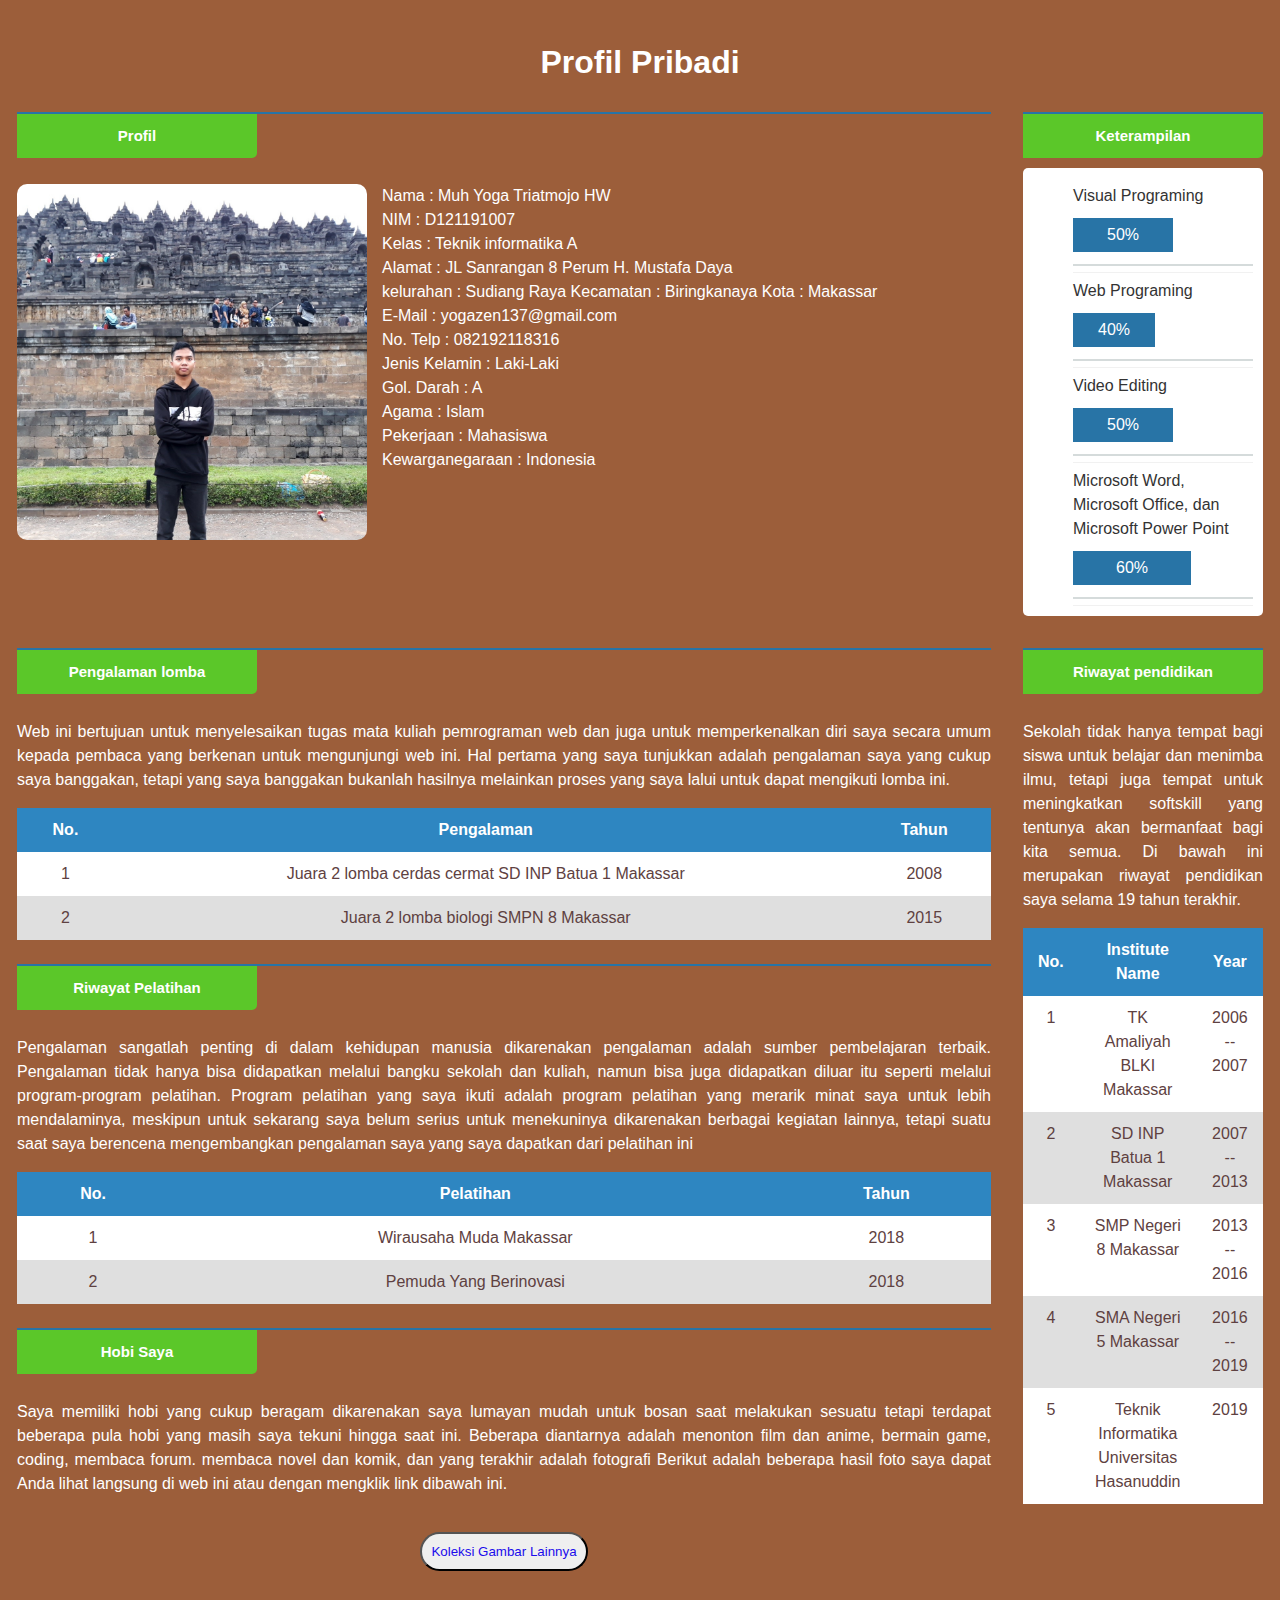
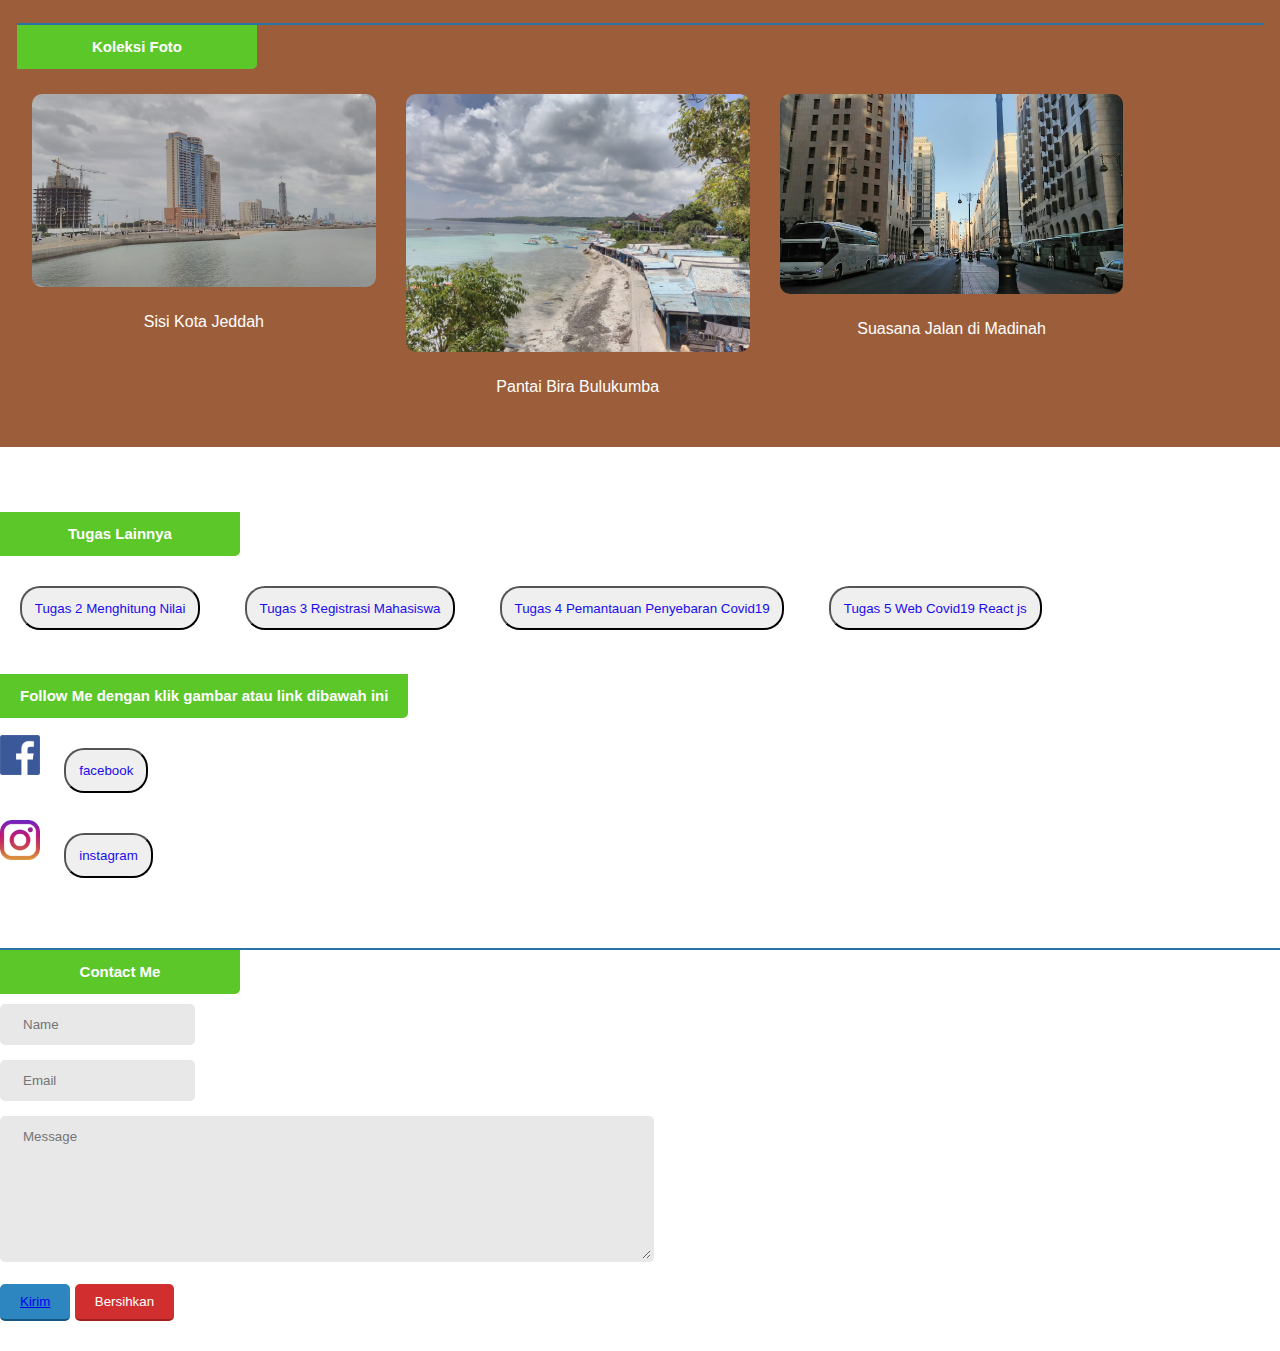
<file: index.html>
<!DOCTYPE html>
<html lang="en">
<head>
    <meta charset="UTF-8">
    <meta name="viewport" content="width=device-width, initial-scale=1.0">
    <meta http-equiv="X-UA-Compatible" content="ie=edge">
    <title>Profil Pribadi</title>
    <link rel="stylesheet" href="css/index.css">
</head>
<body>

    <div class="container">
        <center>
        <h1>Profil Pribadi</h1>
        </center>

        <!-- Table Container -->
        <table class="table-container">
            <tr>
                <!-- My Profile -->
                <td class="profile">
                    <hr>
                    <h1 class="title">Profil</h1>

                    <div>
                        <img src="/images/Saya.jpeg" alt="">
                        <span>
                            <p> Nama                : Muh Yoga Triatmojo HW <br/>
                                NIM                 : D121191007<br/>
                                Kelas               : Teknik informatika A <br/>
                                Alamat              : JL Sanrangan 8 Perum H. Mustafa Daya<br/>
                                kelurahan           : Sudiang Raya
                                Kecamatan           : Biringkanaya
                                Kota                : Makassar <br/>
                                E-Mail              : yogazen137@gmail.com <br/>
                                No. Telp            : 082192118316 <br/>
                                Jenis Kelamin       : Laki-Laki <br/>
                                Gol. Darah          : A <br/>
                                Agama               : Islam <br/>
                                Pekerjaan           : Mahasiswa <br/>
                                Kewarganegaraan     : Indonesia

                            </p>
                        </span>
                    </div>

                </td>

                <!-- My Skill -->
                <td class="skill">
                    <hr>
                    <h1 class="title">Keterampilan</h1> 
                    <div class="content">

                    <ul>
                        <li>
                           Visual Programing
                           <div class="level" style="width:50%;">
                            50%
                           </div>
                           <div class="garisku">
                            <hr>
                        </div>
                        </li>

                        <li>
                            Web Programing
                            <div class="level" style="width:40%;">
                            40%
                            </div>
                            <div class="garisku">
                                <hr>
                            </div>
                        </li>

                        <li>
                            Video Editing
                            <div class="level" style="width:50%;">
                            50%
                            </div>
                            <div class="garisku">
                                <hr>
                            </div>
                        </li>

                        <li>
                            Microsoft Word, Microsoft Office, dan Microsoft Power Point
                            <div class="level" style="width:60%;">
                            60%
                            </div>
                            <div class="garisku">
                                <hr>
                            </div>
                        </li>
                    </ul>  

                    </div>

                                    
                </td>

            </tr>
            
            <tr>
                <!-- My Experience -->
                <td>
                    <hr>
                    <h1 class="title">Pengalaman lomba</h1> 
                   
                    <div>
                        <p align="justify">Web ini bertujuan untuk menyelesaikan tugas mata kuliah pemrograman web dan juga untuk memperkenalkan diri saya 
                            secara umum kepada pembaca yang berkenan untuk mengunjungi web ini. Hal pertama yang saya tunjukkan adalah pengalaman saya 
                            yang cukup saya banggakan, tetapi yang saya banggakan bukanlah hasilnya melainkan proses yang saya lalui untuk dapat mengikuti lomba ini.</p>
                    </div>

                    <table class="table">
                        <tr>
                            <th>No.</th>
                            <th>Pengalaman</th>
                            <th>Tahun</th>
                        </tr>

                        <tr>
                           
                            <td>1</td>
                            <td>Juara 2 lomba cerdas cermat SD INP Batua 1 Makassar</td>
                            <td>2008  </td>
                        </tr>

                        <tr>
                            
                            <td>2</td>
                            <td>Juara 2 lomba biologi SMPN 8 Makassar</td>
                            <td>2015</td>
                        </tr> 

                    </table>
                    <br>
                    <hr>
                    <h1 class="title">Riwayat Pelatihan</h1>
                    <div>
                        <p align="justify">Pengalaman sangatlah penting di dalam kehidupan manusia dikarenakan pengalaman adalah sumber pembelajaran terbaik. 
                        Pengalaman tidak hanya bisa didapatkan melalui bangku sekolah dan kuliah, namun bisa juga didapatkan diluar itu
                        seperti melalui program-program pelatihan. Program pelatihan yang saya ikuti adalah program pelatihan yang merarik minat saya untuk lebih 
                        mendalaminya, meskipun untuk sekarang saya belum serius untuk menekuninya dikarenakan berbagai kegiatan lainnya, tetapi suatu saat saya berencena mengembangkan
                        pengalaman saya yang saya dapatkan dari pelatihan ini</p>
                    </div>
                    
                    <table class="table">
                        <tr>
                            <th>No.</th>
                            <th>Pelatihan</th>
                            <th>Tahun</th>
                        </tr>

                        <tr>
                            <td>1</td>
                            <td>Wirausaha Muda Makassar</td>
                            <td>2018</td>
                        </tr>

                        <tr>
                            <td>2</td>
                            <td>Pemuda Yang Berinovasi</td>
                            <td>2018</td>
                        </tr>
            
                    </table>
                    <br>
                    <hr>
                    <h1 class="title">Hobi Saya</h1>
                    <div>
                        <p align="justify">Saya memiliki hobi yang cukup beragam dikarenakan saya lumayan mudah untuk bosan saat melakukan sesuatu tetapi terdapat 
                        beberapa pula hobi yang masih saya tekuni hingga saat ini. Beberapa diantarnya adalah menonton film dan anime, bermain game, coding, membaca forum. membaca novel dan komik, dan yang terakhir adalah fotografi
                        Berikut adalah beberapa hasil foto saya dapat Anda lihat langsung di web ini atau dengan mengklik link dibawah ini.
                        <center>
                        <a href= "index2.html" ><input type="button" value="Koleksi Gambar Lainnya" class="tombol"></a>
                    </center>
                    </div>
                </td>

                <!-- My Education -->
                <td>
                    <hr>
                    <h1 class="title">Riwayat pendidikan</h1> 
                   
                    <div>
                        <p align="justify">Sekolah tidak hanya tempat bagi siswa untuk belajar dan menimba ilmu, tetapi juga tempat untuk meningkatkan 
                            softskill yang tentunya akan bermanfaat bagi kita semua. Di bawah ini merupakan riwayat pendidikan saya selama 19 tahun terakhir.</p>
                    </div>

                    <table class="table">
                        <tr>
                            <th>No.</th>
                            <th>Institute Name</th>
                            <th>Year</th>
                        </tr>

                        <tr>
                            <td>1</td>
                            <td>TK Amaliyah BLKI Makassar</td>
                            <td>2006 -- 2007 </td> 

                        <tr>
                            <td>2</td>
                            <td>SD INP Batua 1 Makassar</td>
                            <td>2007 -- 2013  </td>
                        </tr>

                        <tr>
                            <td>3</td>
                            <td>SMP Negeri 8 Makassar</td>
                            <td>2013 -- 2016  </td>
                        </tr>

                        <tr>
                            <td>4</td>
                            <td>SMA Negeri 5 Makassar</td>
                            <td>2016 -- 2019</td>
                        </tr>

                        <tr>
                            <td>5</td>
                            <td>Teknik Informatika Universitas Hasanuddin</td>
                            <td>2019</td>
                        </tr>

                    </table>

                </td>

            </tr>

              
            <tr>
                <!-- My Project -->
                <td class="project" colspan="2">
                    <hr>
                    <h1 class="title">Koleksi Foto</h1> 

                    <div>
                        <div class="content">
                            <img src="/images/Bangunan.jpeg" alt="">
                            <p>Sisi Kota Jeddah</p>
                        </div>
    
                        <div class="content">
                            <img src="images/Pasir.jpeg" alt="">
                            <p>Pantai Bira Bulukumba</p>
                        </div>
    
                        <div class="content">
                            <img src="/images/Jalanan.jpeg" alt="">
                            <p>Suasana Jalan di Madinah</p>
                        </div>
    
                    </div>

                </td>
            </tr>

        </table>
    </div>
 
    <footer>
        <div class="container">
            <h1 class="title">Tugas Lainnya</h1>
            <div class="input">
                <a href= "index4.html" ><input type="button" value="Tugas 2 Menghitung Nilai" class="tombol"></a>
                <a href= "index5.html" ><input type="button" value="Tugas 3 Registrasi Mahasiswa" class="tombol"></a>
                <a href= "index6.html" ><input type="button" value="Tugas 4 Pemantauan Penyebaran Covid19" class="tombol"></a>
                <a href= "https://yogahadhi.github.io/covid-react/" ><input type="button" value="Tugas 5 Web Covid19 React js" class="tombol"></a>
            </div><br>
            <h1 class="title">Follow Me dengan klik gambar atau link dibawah ini</h1>
            
        <div class="input">
                    <a href="https://facebook.com/yoga.triatmojo.1"><img src="images/facebook.png" alt=""width="40px"></a>
                    <a href= "https://facebook.com/yoga.triatmojo.1" ><input type="button" value="facebook" class="tombol"></a>
        
            <br>
        <div class="input">
                <a href="https://instagram.com/yogathadhi/"><img src="/images/ig.png" alt=""width="40px"></a>
                <a href= "https://instagram.com/yogathadhi/" ><input type="button" value="instagram" class="tombol"></a>

        </div>

    </div>
   
        <div class="container">
            <form action="index.html" method="post">

                <hr>
                    <h1 class="title">Contact Me</h1>

                <div class="form-group">
                    <input type="text" name="" value="" placeholder="Name">
                </div>

                <div class="form-group">
                    <input type="text" name="" value="" placeholder="Email">
                </div>

                <div class="form-group">
                    <textarea name="name" id="" cols="80" rows="8" placeholder="Message"></textarea>
                </div>

                <div class="form-group">
                   <button type ="submit" name="button"><a href="index3.html"> Kirim</a></button>
                   <button type="reset" name="button">Bersihkan</button>
                </div>

            </form>

        </div>
    </footer>
</body>
</html>
</file>
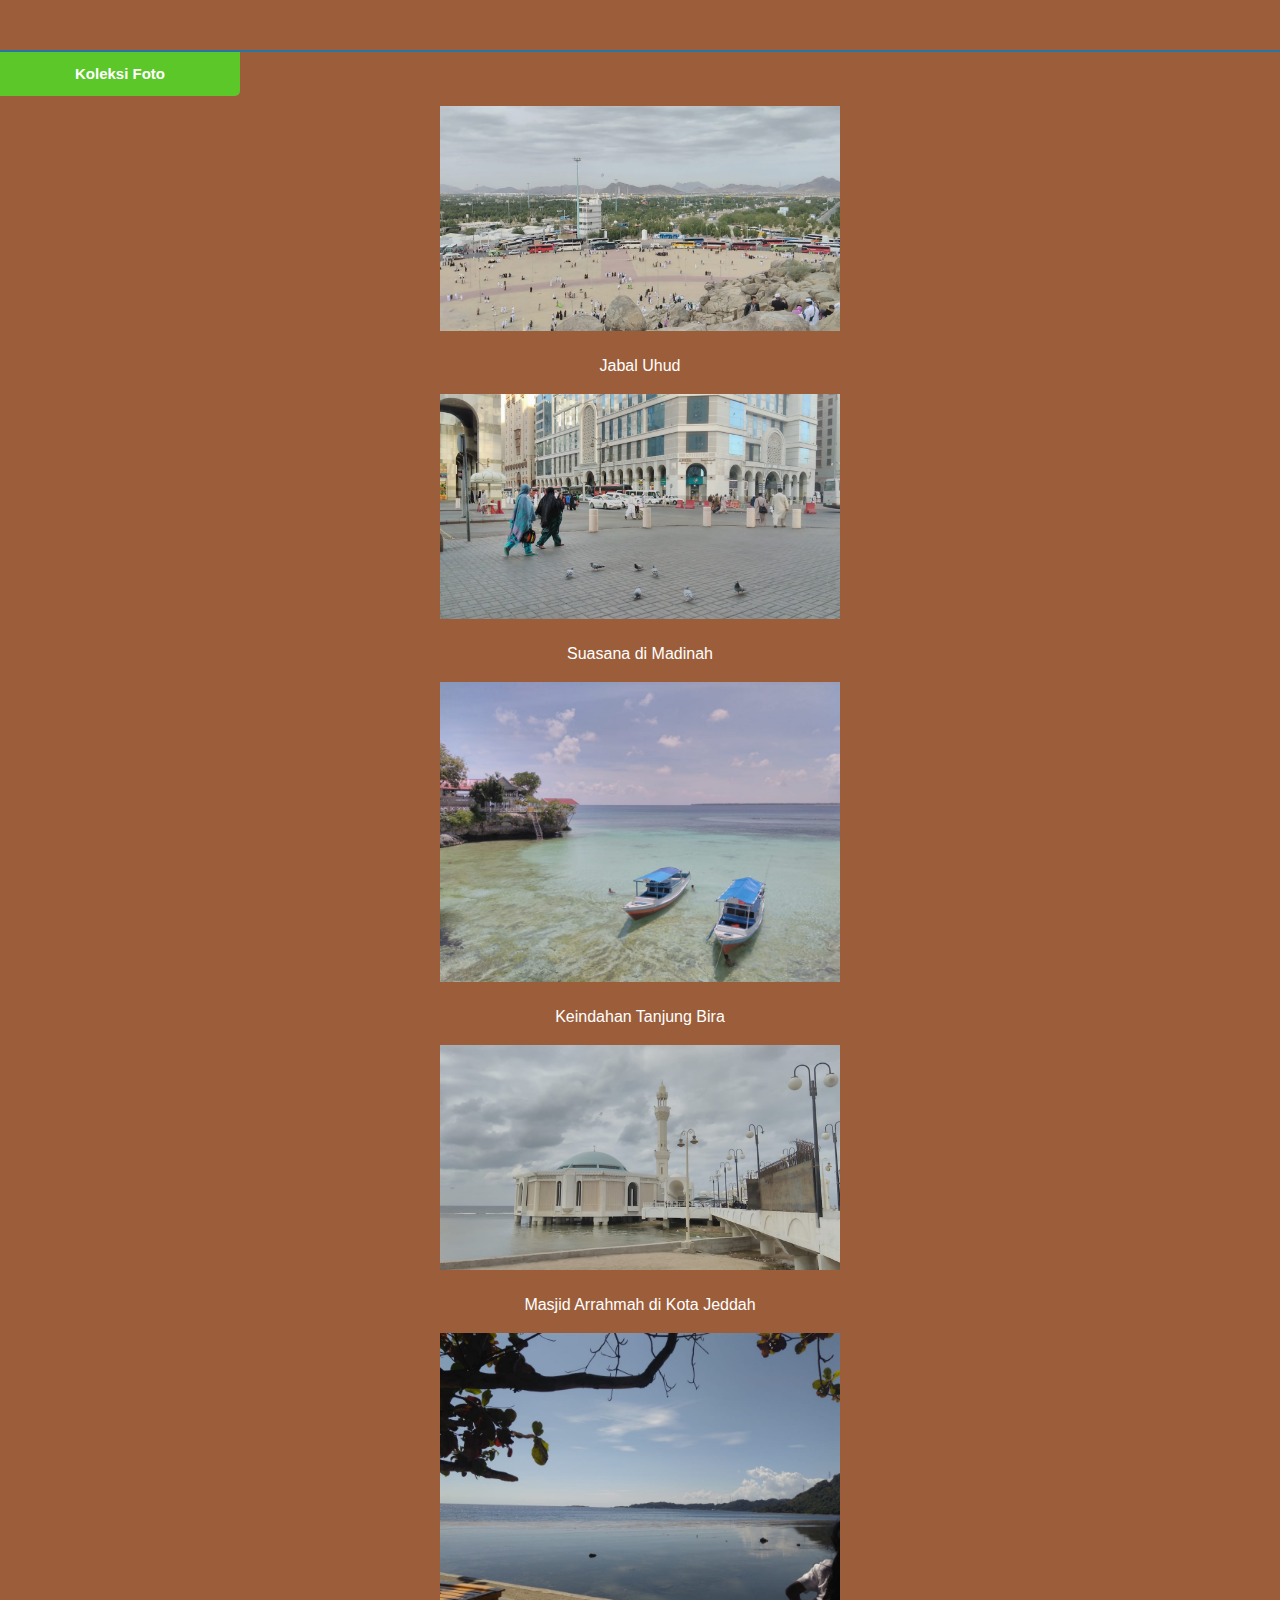
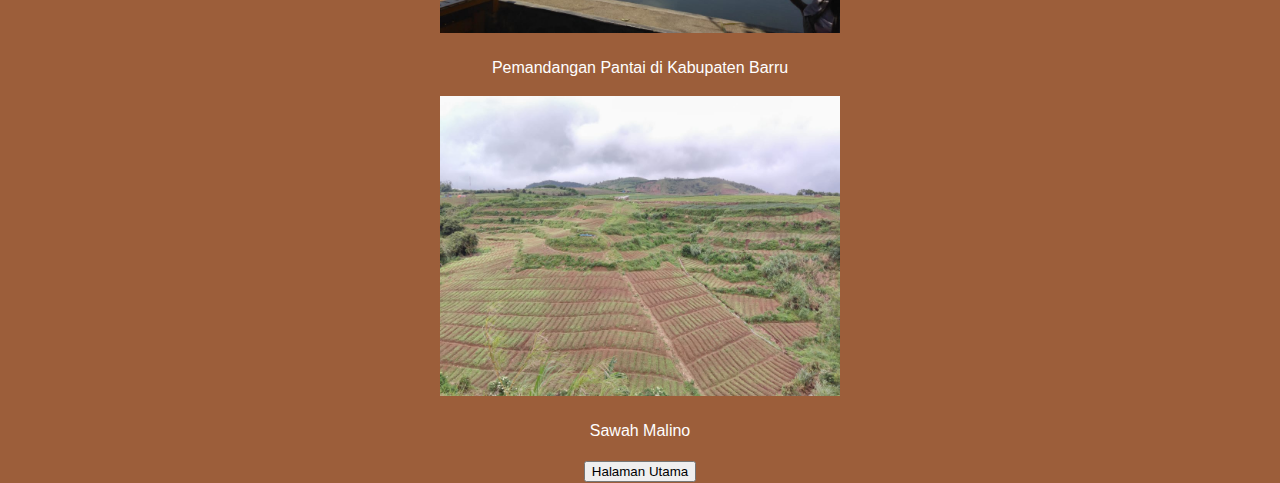
<file: index2.html>
<!DOCTYPE html>
<html lang="en">
<head>
    <meta charset="UTF-8">
    <meta http-equiv="X-UA-Compatible" content="IE=edge">
    <meta name="viewport" content="width=device-width, initial-scale=1.0">
    <title>Foto Pribadi</title>
    <link rel="stylesheet" href="css/index.css">
</head>
<body>
    <div class="container">
      
    <tr>
        <!-- My Project -->
        <td class="project" colspan="2">
            <hr>
            <h1 class="title">Koleksi Foto</h1> 

            <div>
                <div class="content">
                <center>
                    <img src="/images/Bukit.jpeg" alt=""width="400px">
                    <p>Jabal Uhud</p>
                </div>
                    <center>
                <div class="content">
                    <img src="/images/Jalan.jpeg" alt=""width="400px">
                    <p>Suasana di Madinah</p>
                </div>
                <center>
                <div class="content">
                    <img src="/images/Kapal.jpeg" alt=""width="400px">
                    <p>Keindahan Tanjung Bira</p>
                </div>
                <center>
                <div class="content">
                    <img src="/images/Masjid.jpeg" alt=""width="400px">
                    <p>Masjid Arrahmah di Kota Jeddah</p>
                </div>
                <center>
                <div class="content">
                    <img src="/images/Pantai.jpeg" alt=""width="400px">
                    <p>Pemandangan Pantai di Kabupaten Barru</p>
                </div>
                <center>
                <div class="content">
                    <img src="/images/Sawah.jpeg" alt=""width="400px">
                    <p>Sawah Malino</p>
                </div>
                <center>
                    <a href= "index.html" ><input type="button" value="Halaman Utama" class="block"></a>
                    </center
            </center>

            </div>

        </td>
    </tr>
</div>
</body>
</html>
</file>
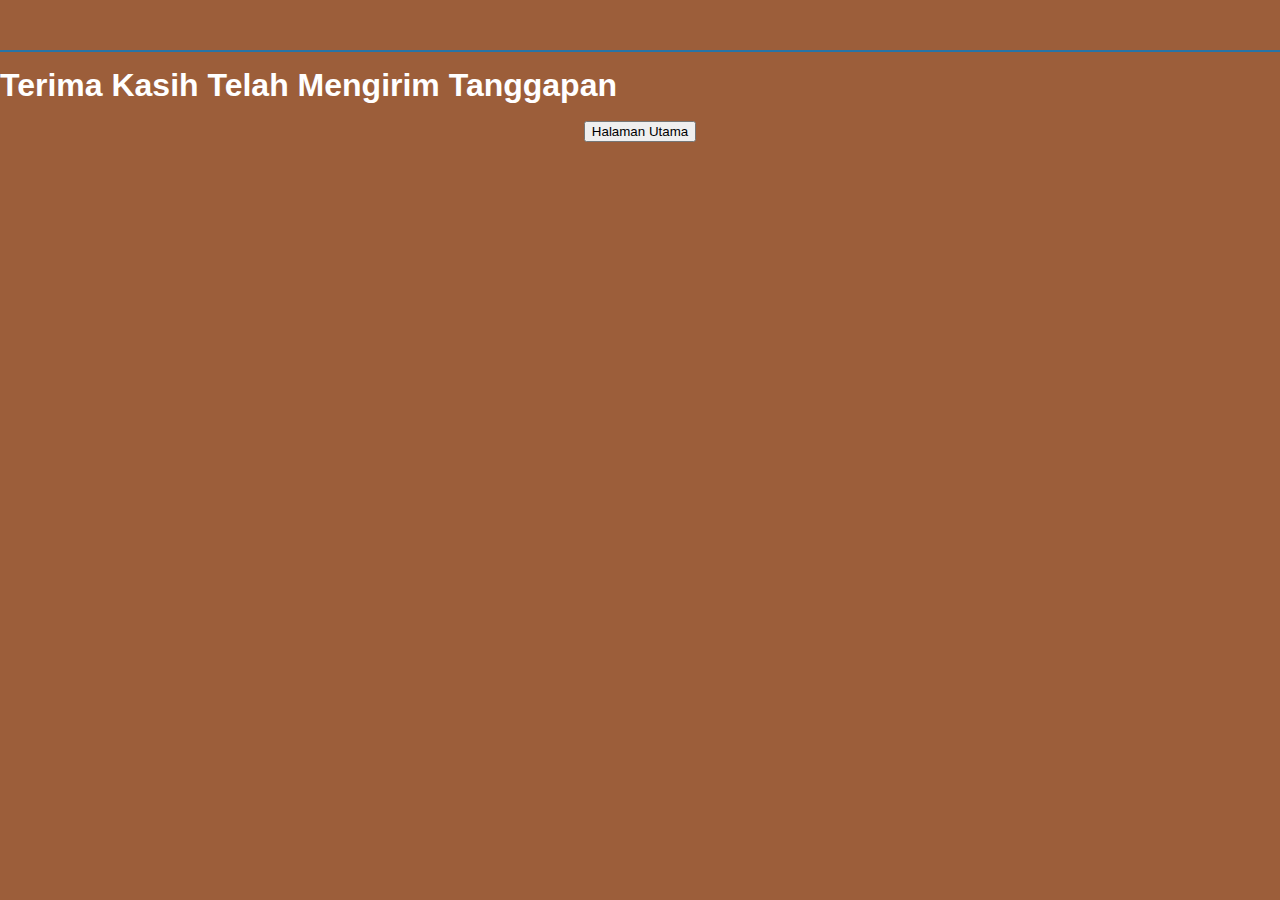
<file: index3.html>
<!DOCTYPE html>
<html lang="en">
<head>
    <meta charset="UTF-8">
    <meta http-equiv="X-UA-Compatible" content="IE=edge">
    <meta name="viewport" content="width=device-width, initial-scale=1.0">
    <title>Terima Kasih</title>
    <link rel="stylesheet" href="css/index.css">
</head>
<body>
    <div class="container">
      
        <tr>
            <!-- My Project -->
            <td class="project" colspan="2">
                <hr>
                <h1>Terima Kasih Telah Mengirim Tanggapan</h1> 
            </td>
        </tr>
    </div>
    <center>
    <a href= "index.html" ><input type="button" value="Halaman Utama" class="block"></a>
</center>
</body>
</html>
</file>
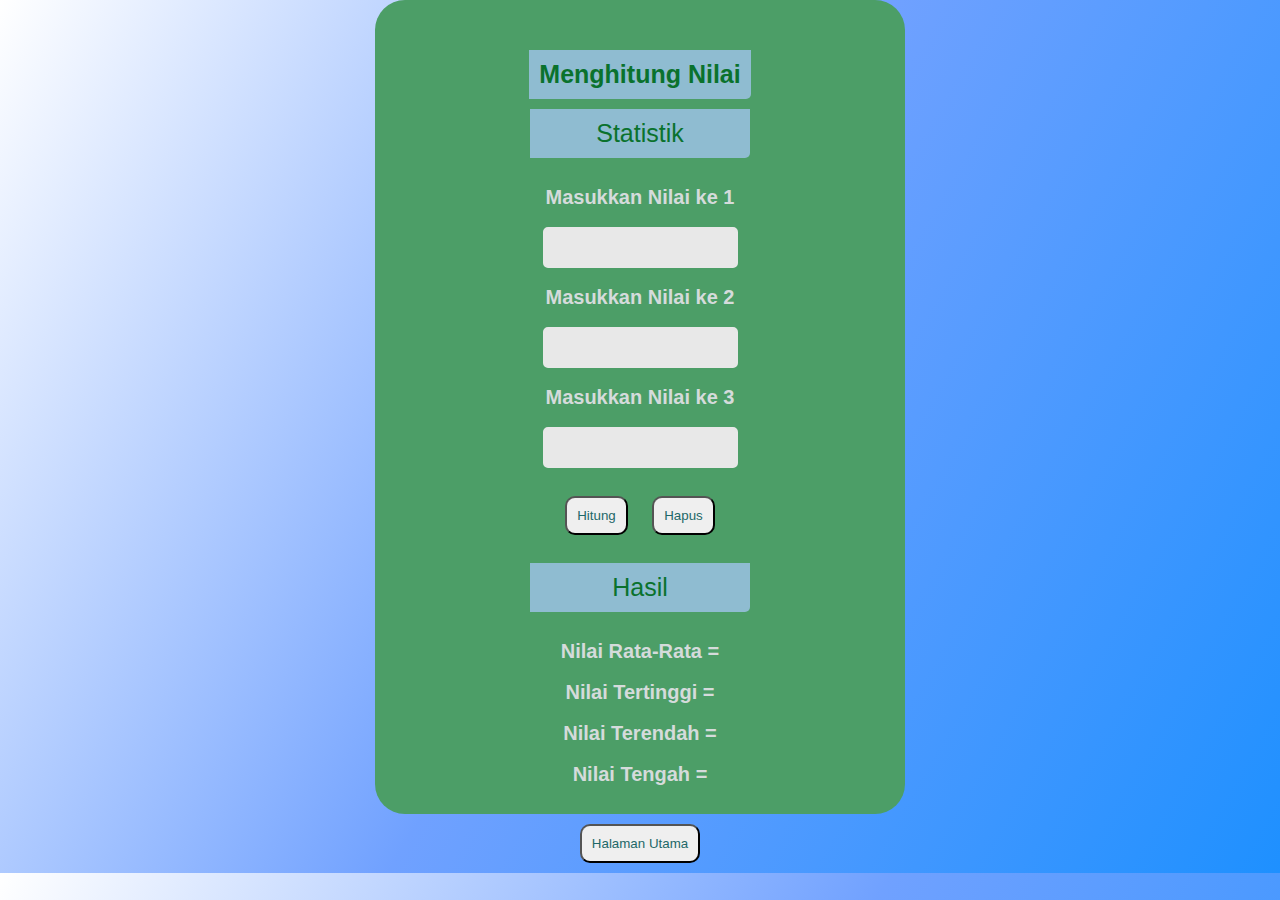
<file: index4.html>
<!DOCTYPE html>
<html lang="en">
<head>
    <meta charset="UTF-8">
    <meta http-equiv="X-UA-Compatible" content="IE=edge">
    <meta name="viewport" content="width=device-width, initial-scale=1.0">
    <title>Muh Yoga Triatmojo HW_D121191007</title>
    <link rel="stylesheet" href="css/style.css">
</head>
    <script src="main.js"></script>
<body>
        <center>
    <div class="container"> 
        
        <header>
            <div class='title'>Menghitung Nilai</div>
        </header>
        <div class="progress-bar">
            <div class="step">
    <p>
        
        <p> <div class='title'>Statistik</div></p><br>
        <form>
        <div class="label"> Masukkan Nilai ke 1 </div><br>
        <input type="text" name="" id="firstNum" /><br><br>
        <div class="label"> Masukkan Nilai ke 2 </div><br>
        <input type="text" name="" id="secondNum" /><br><br>
        <div class="label"> Masukkan Nilai ke 3 </div><br>
        <input type="text" name="" id="thirdNum" /><br><br>
  
        <input type="button" class="block" onclick="average(); highest(); lowest(); middle()" value="Hitung">
        
        <input type="button" class="block" onclick="document.getElementById('firstNum').value='', 

        document.getElementById('secondNum').value='', 
        document.getElementById('thirdNum').value='',
        document.getElementById('rata').value='',
        document.getElementById('tinggi').innerHTML = '',
        document.getElementById('rata').innerHTML = '',
        document.getElementById('rendah').innerHTML = '',
        document.getElementById('tengah').innerHTML = ''"
        value="Hapus"/><br><br>
      
        </form>

        
    <p>
        <p> <div class='title'>Hasil</div></p><br>
        
        <div class="label"> Nilai Rata-Rata =
        <span id="rata"></span></div><br>
    </p>
    <p>
        
        <div class="label"> Nilai Tertinggi = 
        <span id="tinggi"></span></div><br>
    </p>
    <p>
        
        <div class="label"> Nilai Terendah = 
        <span id="rendah"></span></div><br>
    </p>
    <p>
        
        <div class="label"> Nilai Tengah = 
        <span id="tengah"></span></div><br>
    </p>
                
            </div>
        </div>
    </div>
    <a href= "index.html" ><input type="button" value="Halaman Utama" class="block"></a>
        </center>
</body>
</html>
</file>
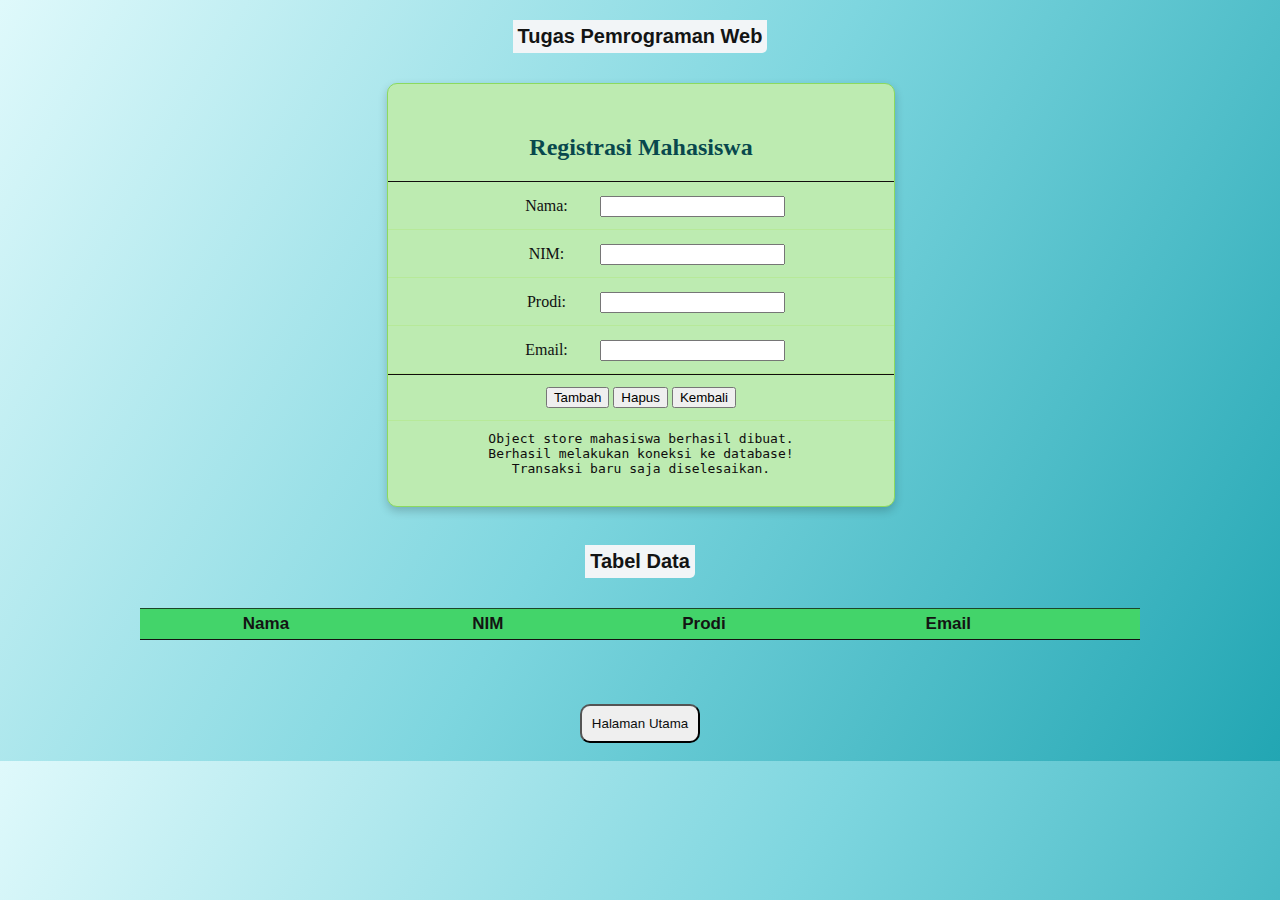
<file: index5.html>
<!DOCTYPE html>
<html>
<head>
    <meta charset='utf-8'>
    <meta http-equiv="X-UA-Compatible" content="IE=edge">
    <meta name="viewport" content="width=device-width, initial-scale=1.0">
    <title>Muh Yoga Triatmojo_D121191007</title>
    <link rel="stylesheet" href="css/mhs.css">
</head>
<body>    
    <center>
        <h2>
            <b class="title">Tugas Pemrograman Web</b>
        </h2>
    </center>
    <div class="box">
        <center>
            <form id='frmUtama'>
            <h2>
                <b>Registrasi Mahasiswa</b>
            </h2>
            <ul>     
                <li>
                    <label for="nama">Nama:</label>
                    <input id="nama" name="nama" type="text" maxlength="50" required/>
                </li>
                <li>
                    <label for="nim">NIM:</label>
                    <input id="nim" name="nim" type="text" maxlength="20" required/>
                </li>
                <li>
                    <label for="prodi">Prodi:</label>
                    <input id="prodi" name="prodi" type="text" maxlength="50" required/>
                </li>     
                <li>
                    <label for="email">Email:</label>
                    <input id="email" name="email" type="text" maxlength="50" required />
                </li>
                <li>
                    <input id='btnTambah' type="submit" value="Tambah" />
                    <input type="button" id="btn" value="Hapus" class="btn" onClick="Hapus()">
                    <input type="button" id="btn" value="Kembali" class="btn" onClick="Kembali()">
                </li>
            </ul>
            </form>
            <div id='pesan'></div>
        </center>
    </div><br>
    <center>
    <h2>
        <b class="title">Tabel Data</b>
    </h2>
</center>
    <table>
        <thead>
            <tr>
                <th>Nama</th>
                <th>NIM</th>
                <th>Prodi</th>
                <th>Email</th>
                <th></th>
            </tr>         
        </thead>
        <tbody id="tabel"></tbody>
    </table><br><br><br> 
    <center>
    <a href= "index.html" ><input type="button" value="Halaman Utama" class="block"></a>
    </center>
    <script src="mhs.js"></script>
</body>
</html>
</file>
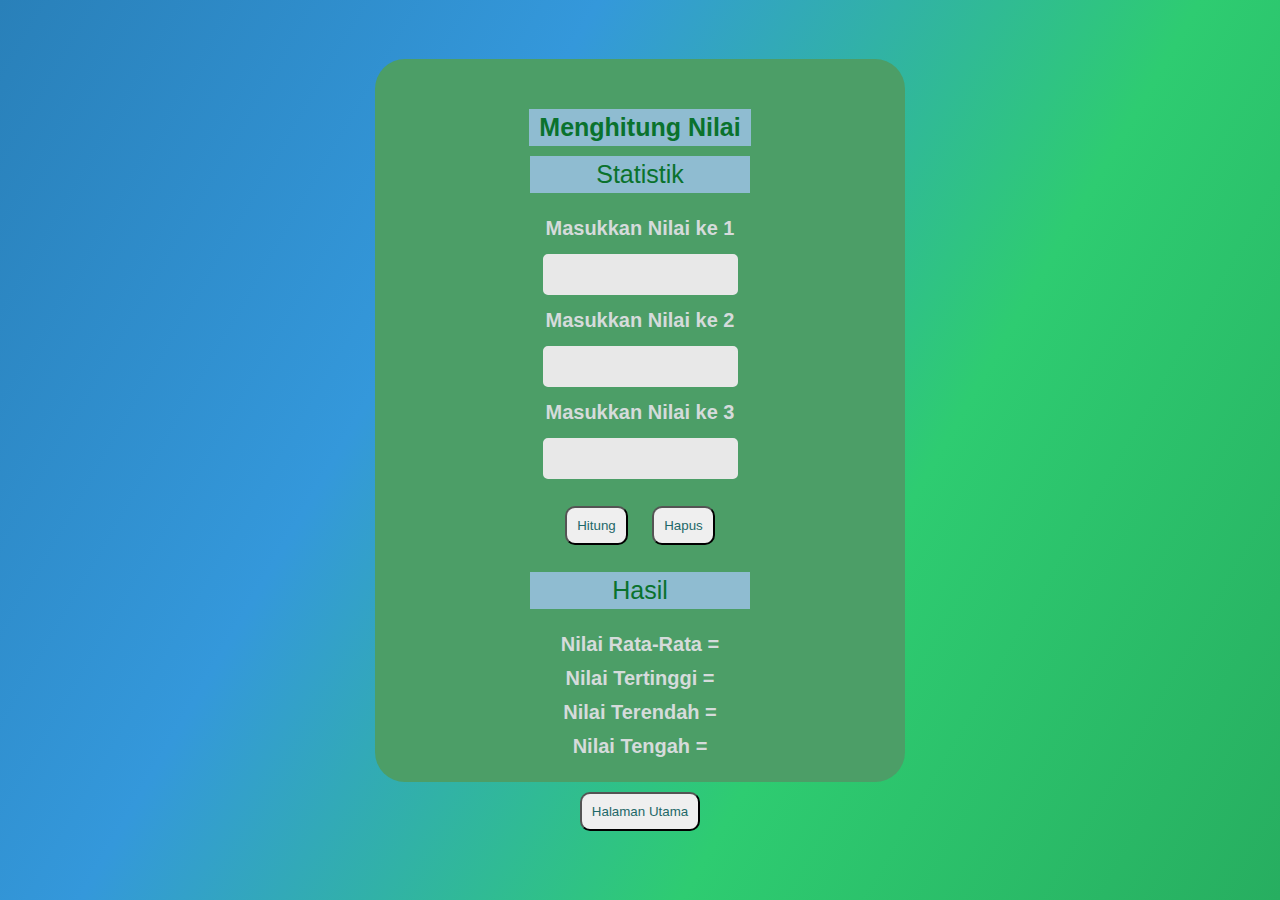
<file: Portofolio/index4.html>
<!DOCTYPE html>
<html lang="en">
<head>
    <meta charset="UTF-8">
    <meta http-equiv="X-UA-Compatible" content="IE=edge">
    <meta name="viewport" content="width=device-width, initial-scale=1.0">
    <title>Mencari Nilai</title>
    <link rel="stylesheet" href="style.css">
</head>
    <script src="main.js"></script>
<body>
        <center>
    <div class="container"> 
        
        <header>
            <div class='title'>Menghitung Nilai</div>
        </header>
        <div class="progress-bar">
            <div class="step">
    <p>
        
        <p> <div class='title'>Statistik</div></p><br>
        <form>
        <div class="label"> Masukkan Nilai ke 1 </div><br>
        <input type="text" name="" id="firstNum" /><br><br>
        <div class="label"> Masukkan Nilai ke 2 </div><br>
        <input type="text" name="" id="secondNum" /><br><br>
        <div class="label"> Masukkan Nilai ke 3 </div><br>
        <input type="text" name="" id="thirdNum" /><br><br>
  
        <input type="button" class="block" onclick="average(); highest(); lowest(); middle()" value="Hitung">
        
        <input type="button" class="block" onclick="document.getElementById('firstNum').value='', 

        document.getElementById('secondNum').value='', 
        document.getElementById('thirdNum').value='',
        document.getElementById('rata').value='',
        document.getElementById('tinggi').innerHTML = '',
        document.getElementById('rata').innerHTML = '',
        document.getElementById('rendah').innerHTML = '',
        document.getElementById('tengah').innerHTML = ''"
        value="Hapus"/><br><br>
      
        </form>

        
    <p>
        <p> <div class='title'>Hasil</div></p><br>
        
        <div class="label"> Nilai Rata-Rata =
        <span id="rata"></span></div><br>
    </p>
    <p>
        
        <div class="label"> Nilai Tertinggi = 
        <span id="tinggi"></span></div><br>
    </p>
    <p>
        
        <div class="label"> Nilai Terendah = 
        <span id="rendah"></span></div><br>
    </p>
    <p>
        
        <div class="label"> Nilai Tengah = 
        <span id="tengah"></span></div><br>
    </p>
                
            </div>
        </div>
    </div>
    <a href= "index.html" ><input type="button" value="Halaman Utama" class="block"></a>
        </center>
</body>
</html>
</file>
<file: css/index.css>
body{
    background-color: rgb(156, 94, 58);
    margin: 0;
    font-family: Helvetica;
    color: white;
    line-height: 24px;
}

.contact img{
    width: 40px;
    float: left;
    margin-right: 15px;
    border-radius: 10px;
}

.container{
    width: 100%;
    margin-left: auto;
    margin-right: auto;
    margin-top: 50px;
    animation: fadeIn 2s;
}

.table-container{
    width: 100%;
}


.title{
    background-color: rgb(91, 199, 41);
    color: white;
    display: inline-block;
    padding: 10px 20px;
    margin: 0;
    border-bottom-right-radius: 5px;
    margin-bottom: 10px;
    font-size: 15px;
    min-width: 200px;
    text-align: center;
}

hr{
    margin : 0;
    border: solid 1px #2874A6;
}

.profile{
    width:  100%;
}

.profile img{
    width: 350px;
    float: left;
    margin-right: 15px;
    border-radius: 10px;
}

.table-container td{
    vertical-align: top;
    padding: 15px;
}

.skill .content{
    background-color: white;
    color: #333333;
    padding: 10px;
    border-radius: 5px;
}

.skill ul{
    margin: 0;
    list-style: none;
}

.skill li{
    padding-top: 6px;
    padding-bottom: 6px;
    border-bottom: solid 1px #f1f1f1;
}

.skill .level{
    background-color: #2874A6;
    color: white;
    padding: 5px;
    text-align: center;
    margin-top: 10px;
}

.skill .garisku hr{
    margin-top: 12px;
    margin-bottom: none;
    border: solid 1px #D5DBDB; 
}

.tombol{
    color: #1b0cec;
    padding: 1%;
    border-radius: 20px;
    -moz-border-radius: 20px;
    -webkit-border-radius: 20px;
    margin:20px
}
.table{
    margin-top: 15px;
    border-collapse: collapse;
    width: 100%;
}

.table th{
    background-color: #2E86C1;
    padding: 10px 15px;
}

.table td{
    padding: 10px 15px;
    color: #5e4141;

}

.table tr:nth-child(even){
    background-color: white;
    text-align: center;
}

.table tr:nth-child(odd){
    background-color: #dfdfdf;
    text-align: center;
}

.project .content {
    width: 30%;
    float: left;
    text-align: center;
    padding:15px;
    box-sizing: border-box;
}

.project img {
    width: 100%;
    border-radius: 10px;
}

footer{
    background-color: white;
    padding: 15px 0px;
}

input[type="text"], textarea {
    outline: none;
    padding: 10px 20px;
    background-color: #e8e8e8;
    font-family: Helvetica;
    border: solid 3px #e8e8e8;
    border-radius: 5px;
    transition: all 0.5s;
}

input[type="text"]:focus, textarea:focus {
    background-color: white;
    border: solid 3px #2E86C1;
    transition: all 0.5s;
}

.form-group {
    margin-bottom: 15px;

}

button {
    padding: 10px 20px;
    color: white;
    border-radius: 5px;
    border: none;
}

button[type="submit"]{
    background-color: #2E86C1;
    border-bottom: solid 2px rgb(21, 87, 131);

}

button[type="reset"]{
    background-color: #d12f2f;
    border-bottom: solid 2px #a12020;
}

@keyframes fadeIn {
    from{
        opacity: 0;
    }to{
        opacity: 1;
    }
}
</file>
<file: css/style.css>
body{
    background-color: rgb(60, 140, 194);
    margin: 0;
    font-family: Helvetica;
    color: white;
    background-image: linear-gradient(120deg,#ffffff,#70a1ff,#1e90ff);
    display: flex;
    align-items: center;
    justify-content: center;

}
::selection{
    color: #fff;
    background:#e8e8e8;
}
.label{
    color:#D5DBDB;
    font-size: 20px;
    font-weight: bold;

}
.input-element{
    font-size: 100px; 
    width: 400px;
    }
 
.block{
    color: #1e6868;
    padding: 10px;
    border-radius: 10px;
    -moz-border-radius: 10px;
    -webkit-border-radius: 10px;
    margin:10px
}

*{
    margin: 0;
    padding: 100;
    outline: none;
    font-family: 'Roboto' sans-serif;
}


.contact img{
    width: 40px;
    float: left;
    margin-right: 15px;
    border-radius: 10px;
}

.container{
    width: 330px;
    background: rgb(76, 158, 103);
    text-align: center;
    border-radius: 30px;
    padding: 50px 100px 10px 100px;
}
.container header{
    font-size: 30px;
    font-weight: 600;

}

.table-container{
    width: 100%;
}


.title{
    background-color: rgb(143, 188, 209);
    color: rgb(10, 114, 45);
    display: inline-block;
    padding: 10px 10px;
   
    border-bottom-right-radius: 5px;
    margin-bottom: 10px;
    font-size: 25px;
    min-width: 200px;
    text-align: center;
    font-family:'Franklin Gothic Medium', 'Arial Narrow', Arial, sans-serif;
}

hr{
    margin : 0;
    border: solid 1px #2874A6;
}

.profile{
    width:  100%;
}

.profile img{
    width: 350px;
    float: left;
    margin-right: 15px;
    border-radius: 10px;
}

.table-container td{
    vertical-align: top;
    padding: 15px;
}

.skill .content{
    background-color: white;
    color: #333333;
    padding: 10px;
    border-radius: 5px;
}

.skill ul{
    margin: 0;
    list-style: none;
}

.skill li{
    padding-top: 6px;
    padding-bottom: 6px;
    border-bottom: solid 1px #f1f1f1;
}

.skill .level{
    background-color: #2874A6;
    color: white;
    padding: 5px;
    text-align: center;
    margin-top: 10px;
}

.skill .garisku hr{
    margin-top: 12px;
    margin-bottom: none;
    border: solid 1px #D5DBDB; 
}

.table{
    margin-top: 15px;
    border-collapse: collapse;
    width: 100%;
}

.table th{
    background-color: #2E86C1;
    padding: 10px 15px;
}

.table td{
    padding: 10px 15px;
    color: #5e4141;

}

.table tr:nth-child(even){
    background-color: white;
    text-align: center;
}

.table tr:nth-child(odd){
    background-color: #dfdfdf;
    text-align: center;
}

.project .content {
    width: 30%;
    float: left;
    text-align: center;
    padding:15px;
    box-sizing: border-box;
}

.project img {
    width: 100%;
    border-radius: 10px;
}

footer{
    background-color: white;
    padding: 15px 0px;
}

input[type="text"], textarea {
    outline: none;
    padding: 10px 20px;
    background-color: #e8e8e8;
    font-family: Helvetica;
    border: solid 3px #e8e8e8;
    border-radius: 5px;
    transition: all 0.5s;
}

input[type="text"]:focus, textarea:focus {
    background-color: white;
    border: solid 3px #2E86C1;
    transition: all 0.5s;
}

.form-group {
    margin-bottom: 15px;

}

button {
    padding: 10px 20px;
    color: white;
    border-radius: 5px;
    border: none;
}

button[type="submit"]{
    background-color: #2E86C1;
    border-bottom: solid 2px rgb(21, 87, 131);

}

button[type="reset"]{
    background-color: #d12f2f;
    border-bottom: solid 2px #a12020;
}

@keyframes fadeIn {
    from{
        opacity: 0;
    }to{
        opacity: 1;
    }
}
</file>
<file: css/mhs.css>
body{
    background-color: #85e7e7;
    background-image: linear-gradient(120deg,#dff9fb,#7ed6df,#22a6b3);
}
h2{
    color: #08484d;
}
.title{
    background-color: rgb(242, 245, 247);
    color: rgb(19, 20, 20);
    display: inline-block;
    padding: 5px 5px;
    border-bottom-right-radius: 5px;
    margin-bottom: 10px;
    font-size: 20px;
    min-width: 100px;
    text-align: center;
    font-family:'Franklin Gothic Medium', 'Arial Narrow', Arial, sans-serif;
}
.block{
    color: #0c0e0e;
    padding: 10px;
    border-radius: 10px;
    -moz-border-radius: 10px;
    -webkit-border-radius: 10px;
    margin:10px
}
button {
    padding: 10px 20px;
    color: white;
    border-radius: 5px;
    border: none;
}
table {
    font: 17px/30px Verdana, Arial, Helvetica, sans-serif;
    border-collapse: collapse; 
    width: 1000px;
    margin-left: auto;
    margin-right: auto;
}
table th {
    padding: 0 0.5em; text-align: center; 
    background-color: #43d46a;
    color: #131413;
}
table tr {
    border-top: 1px solid rgba(12, 12, 12, 0.712); 
    border-bottom: 1px solid rgb(19, 17, 17);
    background: #d7f5bb;
}
table td {
    border-bottom: 1px solid rgb(19, 17, 17); 
    padding: 0 0.5em;
}
form {
    margin-top: 30px;
}
ul {
    list-style-type: none; 
    margin: 0px; 
    padding: 0px;
    margin-left: auto;
    margin-right: auto;
}
li {
    padding: 12px; 
    border-bottom: 1px solid rgb(183, 233, 153);
    text-align: center;
    color: #101111;
}
li:first-child, li:last-child {
    border-top: 1px solid rgb(17, 13, 13);
}
label {
    width: 100px; 
    margin-top: 3px; 
    display: inline-block;
}
#pesan {
    padding: 10px;
    color: #0f0d0d; 
    font-family: monospace;
    text-align: center;
}
.box{
    width: 40%;
    border-radius: 10px;
    border: 1px solid #8cda5f;
    padding: 20px 0px 20px 0px;
    margin-left: 30%;
    box-shadow: 0 4px 10px 0 rgb(0 0 0 / 20%);
    background-color: rgb(189, 235, 177);
}
</file>
<file: Portofolio/style.css>
body{
    background-color: rgb(60, 140, 194);
    margin: 0;
    font-family: Helvetica;
    color: white;
    line-height: 17px;
    background-image: linear-gradient(120deg,#2980b9,#3498db,#2ecc71,#27ae60);
    display: flex;
    align-items: center;
    justify-content: center;
    overflow: hidden;
    min-height: 100vh;
}
::selection{
    color: #fff;
    background:#e8e8e8;
}
.label{
    color:#D5DBDB;
    font-size: 20px;
    font-weight: bold;

}
.input-element{
    font-size: 100px; // for say a select
    width: 400px;
    }
 
.block{
    color: #1e6868;
    padding: 10px;
    border-radius: 10px;
    -moz-border-radius: 10px;
    -webkit-border-radius: 10px;
    margin:10px
}

*{
    margin: 0;
    padding: 100;
    outline: none;
    font-family: 'Roboto' sans-serif;
}


.contact img{
    width: 40px;
    float: left;
    margin-right: 15px;
    border-radius: 10px;
}

.container{
    width: 330px;
    background: rgb(76, 158, 103);
    text-align: center;
    border-radius: 30px;
    padding: 50px 100px 10px 100px;
}
.container header{
    font-size: 30px;
    font-weight: 600;
    margin: 0 0 30px 0:
}

.table-container{
    width: 100%;
}


.title{
    background-color: rgb(143, 188, 209);
    color: rgb(10, 114, 45);
    display: inline-block;
    padding: 10px 10px;
    margin: 0:
    border-bottom-right-radius: 5px;
    margin-bottom: 10px;
    font-size: 25px;
    min-width: 200px;
    text-align: center;
    font-family:'Franklin Gothic Medium', 'Arial Narrow', Arial, sans-serif;
}

hr{
    margin : 0;
    border: solid 1px #2874A6;
}

.profile{
    width:  100%;
}

.profile img{
    width: 350px;
    float: left;
    margin-right: 15px;
    border-radius: 10px;
}

.table-container td{
    vertical-align: top;
    padding: 15px;
}

.skill .content{
    background-color: white;
    color: #333333;
    padding: 10px;
    border-radius: 5px;
}

.skill ul{
    margin: 0;
    list-style: none;
}

.skill li{
    padding-top: 6px;
    padding-bottom: 6px;
    border-bottom: solid 1px #f1f1f1;
}

.skill .level{
    background-color: #2874A6;
    color: white;
    padding: 5px;
    text-align: center;
    margin-top: 10px;
}

.skill .garisku hr{
    margin-top: 12px;
    margin-bottom: none;
    border: solid 1px #D5DBDB; 
}

.table{
    margin-top: 15px;
    border-collapse: collapse;
    width: 100%;
}

.table th{
    background-color: #2E86C1;
    padding: 10px 15px;
}

.table td{
    padding: 10px 15px;
    color: #5e4141;

}

.table tr:nth-child(even){
    background-color: white;
    text-align: center;
}

.table tr:nth-child(odd){
    background-color: #dfdfdf;
    text-align: center;
}

.project .content {
    width: 30%;
    float: left;
    text-align: center;
    padding:15px;
    box-sizing: border-box;
}

.project img {
    width: 100%;
    border-radius: 10px;
}

footer{
    background-color: white;
    padding: 15px 0px;
}

input[type="text"], textarea {
    outline: none;
    padding: 10px 20px;
    background-color: #e8e8e8;
    font-family: Helvetica;
    border: solid 3px #e8e8e8;
    border-radius: 5px;
    transition: all 0.5s;
}

input[type="text"]:focus, textarea:focus {
    background-color: white;
    border: solid 3px #2E86C1;
    transition: all 0.5s;
}

.form-group {
    margin-bottom: 15px;

}

button {
    padding: 10px 20px;
    color: white;
    border-radius: 5px;
    border: none;
}

button[type="submit"]{
    background-color: #2E86C1;
    border-bottom: solid 2px rgb(21, 87, 131);

}

button[type="reset"]{
    background-color: #d12f2f;
    border-bottom: solid 2px #a12020;
}

@keyframes fadeIn {
    from{
        opacity: 0;
    }to{
        opacity: 1;
    }
}
</file>
